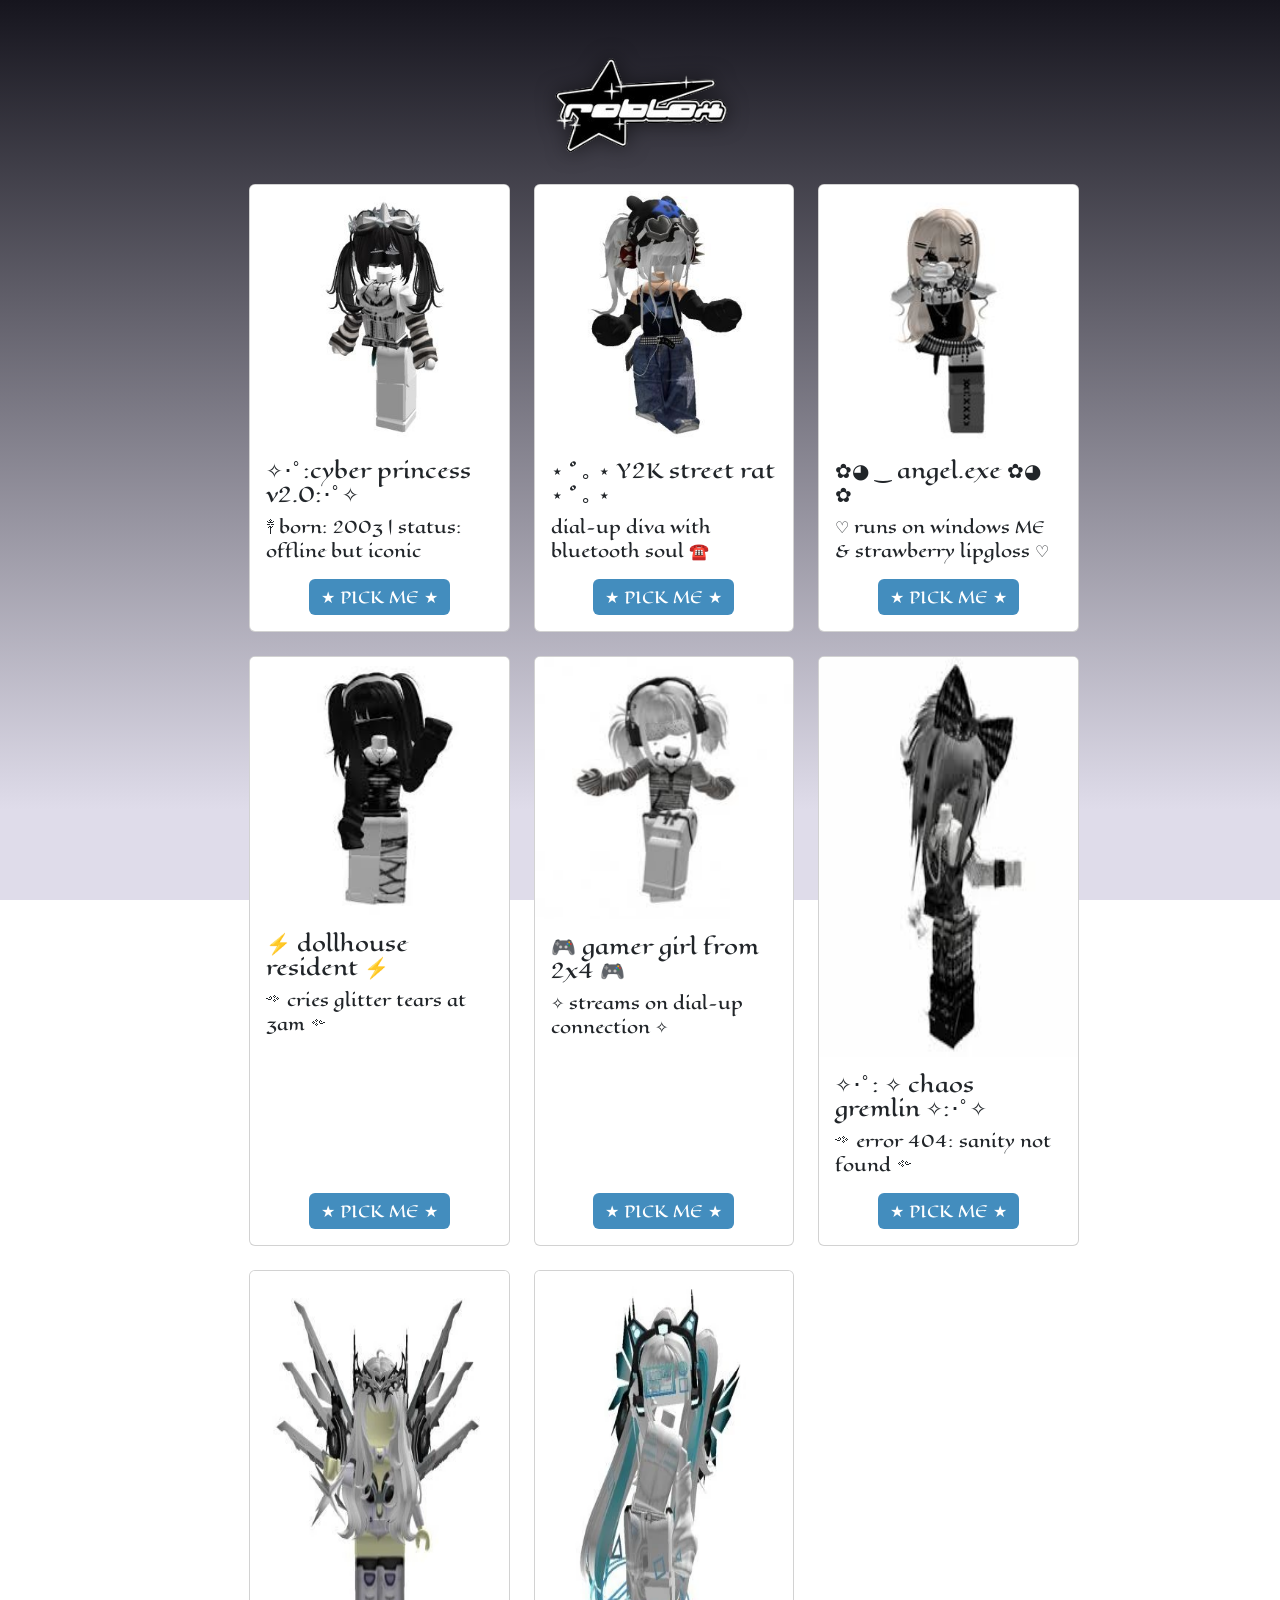
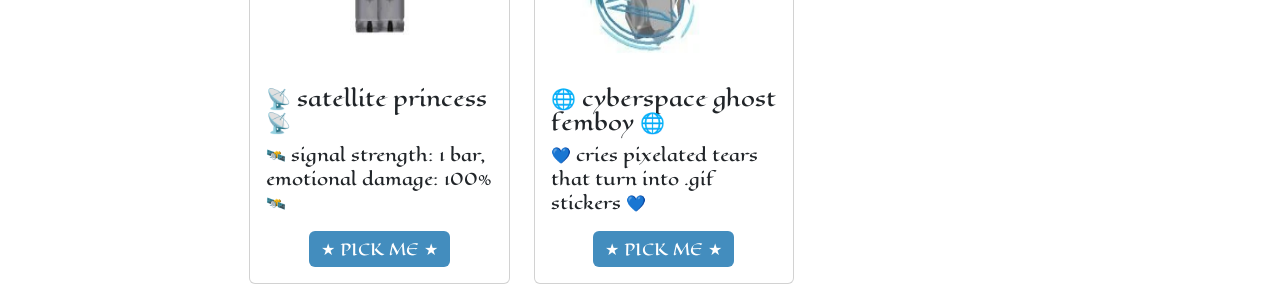
<file: pricing.html>
<!DOCTYPE html>
<html lang="en">

<head>
    <meta charset="UTF-8">
    <meta name="viewport" content="width=device-width, initial-scale=1.0">
    <title>RB</title>
    <link href="https://cdn.jsdelivr.net/npm/bootstrap@5.3.8/dist/css/bootstrap.min.css" rel="stylesheet" integrity="sha384-sRIl4kxILFvY47J16cr9ZwB07vP4J8+LH7qKQnuqkuIAvNWLzeN8tE5YBujZqJLB" crossorigin="anonymous">
    <link rel="icon" href="source/images/logo.png" type="image/png">
    <link rel="apple-touch-icon" href="source/images/logo.png">
    <link rel="stylesheet" href="source/styles/reg.css">
    <link rel="stylesheet" href="source/styles/mycss.css">
</head>

<body>
    <header>

        <nav class="navbar navbar-expand-lg">
            <a href="index.html" class="logo-overlay">
                <img src="source/images/logo.png" alt="Logo">
            </a>



            </div>
            </div>
        </nav>

    </header>

    <section>

        <div class="container-fluid m-4">
            <div class="row">
                <div class="col-lg-2">

                </div>
                <div class="col-lg-8 col-md-12">
                    <div class="row g-4">
                        <div class="col-lg-4 col-md-6 ">
                            <div class="card">
                                <img src="source/images/1.jpg" class="card-img-top" alt="...">
                                <div class="card-body">
                                    <h5 class="card-title">✧･ﾟ:cyber princess v2.0:･ﾟ✧</h5>
                                    <p class="card-text"> ༒ born: 2003 | status: offline but iconic</p>
                                    <a href="register.html" class="btn btn-primary">★ PICK ME ★</a>
                                </div>
                            </div>
                        </div>
                        <div class="col-lg-4 col-md-6 ">
                            <div class="card">
                                <img src="source/images/2.jpg" class="card-img-top" alt="...">
                                <div class="card-body">
                                    <h5 class="card-title">⋆ ˚ ｡ ⋆ Y2K street rat ⋆ ˚ ｡ ⋆</h5>
                                    <p class="card-text">dial-up diva with bluetooth soul ☎️</p>
                                    <a href="register.html" class="btn btn-primary">★ PICK ME ★</a>
                                </div>
                            </div>
                        </div>
                        <div class="col-lg-4 col-md-6 ">
                            <div class="card">
                                <img src="source/images/3.jpg" class="card-img-top" alt="...">
                                <div class="card-body">
                                    <h5 class="card-title">✿◕ ‿ angel.exe ✿◕ ✿</h5>
                                    <p class="card-text">♡ runs on windows ME & strawberry lipgloss ♡</p>
                                    <a href="register.html" class="btn btn-primary">★ PICK ME ★</a>
                                </div>
                            </div>
                        </div>
                        <div class="col-lg-4 col-md-6 ">
                            <div class="card">
                                <img src="source/images/4.jpg" class="card-img-top" alt="...">
                                <div class="card-body">
                                    <h5 class="card-title">⚡ dollhouse resident ⚡</h5>
                                    <p class="card-text">༺ cries glitter tears at 3am ༻</p>
                                    <a href="register.html" class="btn btn-primary">★ PICK ME ★</a>
                                </div>
                            </div>
                        </div>
                        <div class="col-lg-4 col-md-6 ">
                            <div class="card">
                                <img src="source/images/7.jpg" class="card-img-top" alt="...">
                                <div class="card-body">
                                    <h5 class="card-title">🎮 gamer girl from 2x4 🎮</h5>
                                    <p class="card-text">✧ streams on dial-up connection ✧</p>
                                    <a href="register.html" class="btn btn-primary">★ PICK ME ★</a>
                                </div>
                            </div>
                        </div>
                        <div class="col-lg-4 col-md-6">
                            <div class="card">
                                <img width="352" height="400" src="source/images/8.jpg" class="card-img-top" alt="...">
                                <div class="card-body">
                                    <h5 class="card-title">✧･ﾟ: ✧ chaos gremlin ✧:･ﾟ✧</h5>
                                    <p class="card-text">༺ error 404: sanity not found ༻</p>
                                    <a href="register.html" class="btn btn-primary">★ PICK ME ★</a>
                                </div>
                            </div>
                        </div>
                        <div class="col-lg-4 col-md-6">
                            <div class="card">
                                <img width="352px" height="400px" src="source/images/10.jpg" class="card-img-top" alt="...">
                                <div class="card-body">
                                    <h5 class="card-title">📡 satellite princess 📡</h5>
                                    <p class="card-text"> 🛰️ signal strength: 1 bar, emotional damage: 100% 🛰️ </p>
                                    <a href="register.html" class="btn btn-primary">★ PICK ME ★</a>
                                </div>
                            </div>
                        </div>
                        <div class="col-lg-4 col-md-6">
                            <div class="card">
                                <img style=="352px" height="400px" src="source/images/11.jpg" class="card-img-top" alt="...">
                                <div class="card-body">
                                    <h5 class="card-title">🌐 cyberspace ghost femboy 🌐 </h5>
                                    <p class="card-text"> 💙 cries pixelated tears that turn into .gif stickers 💙 </p>
                                    <a href="register.html" class="btn btn-primary">★ PICK ME ★</a>
                                </div>
                            </div>
                        </div>


                    </div>
                </div>
            </div>
        </div>
        <div class="col-lg-2 col-md-6">

        </div>
        </div>
        </div>
    </section>

    <footer>

    </footer>
    <div id="registerModal" class="modal">
        <div class="modal-content">
            <span class="close">&times;</span>
            <h2>REGISTER</h2>
            <form id="registerForm">
                <div class="form-group">
                    <label for="username">Name</label>
                    <input type="text" id="username" name="username" required>
                </div>

                <div class="form-group">
                    <label for="email">Email</label>
                    <input type="email" id="email" name="email" required>
                </div>

                <div class="form-group">
                    <label for="password">Password</label>
                    <input type="password" id="password" name="password" required>
                </div>

                <button type="submit" class="btn-register">Log in</button>
            </form>

            <p class="login-link">
                Have an account already? <a href="#" id="showLogin">Enter</a>
            </p>
        </div>
    </div>

    <div id="loginModal" class="modal">
        <div class="modal-content">
            <span class="close">&times;</span>
            <h2>Enter</h2>
            <form id="loginForm">
                <div class="form-group">
                    <label for="loginEmail">Email</label>
                    <input type="email" id="loginEmail" name="loginEmail" required>
                </div>

                <div class="form-group">
                    <label for="loginPassword">Password</label>
                    <input type="password" id="loginPassword" name="loginPassword" required>
                </div>

                <button type="submit" class="btn-register">Enter</button>
            </form>
        </div>
    </div>
    <script src="https://cdn.jsdelivr.net/npm/bootstrap@5.3.8/dist/js/bootstrap.bundle.min.js" integrity="sha384-FKyoEForCGlyvwx9Hj09JcYn3nv7wiPVlz7YYwJrWVcXK/BmnVDxM+D2scQbITxI" crossorigin="anonymous"></script>
    <script src="source/reg.js"></script>

</body>

</html>
</file>
<file: source/styles/reg.css>
.modal {
    display: none;
    /* Скрыто по умолчанию */
    position: fixed;
    z-index: 10000;
    left: 0;
    top: 0;
    width: 100%;
    height: 100%;
    overflow: auto;
    background-color: rgba(0, 0, 0, 0.6);
    /* полупрозрачный фон */
    backdrop-filter: blur(5px);
    /* размытие фона */
}

.modal-content {
    background-color: #fefefe;
    margin: 10% auto;
    /* 10% сверху, по центру */
    padding: 40px;
    border: 1px solid #888;
    width: 90%;
    max-width: 450px;
    border-radius: 15px;
    box-shadow: 0 5px 30px rgba(0, 0, 0, 0.3);
    animation: modalFadeIn 0.3s ease-out;
}

@keyframes modalFadeIn {
    from {
        opacity: 0;
        transform: translateY(-50px);
    }
    to {
        opacity: 1;
        transform: translateY(0);
    }
}

.close {
    color: #aaa;
    float: right;
    font-size: 28px;
    font-weight: bold;
    cursor: pointer;
    transition: color 0.3s;
}

.close:hover,
.close:focus {
    color: #000;
}

.modal-content h2 {
    margin-top: 0;
    color: #333;
    text-align: center;
    margin-bottom: 30px;
}

.form-group {
    margin-bottom: 20px;
}

.form-group label {
    display: block;
    margin-bottom: 8px;
    color: #555;
    font-weight: 500;
}

.form-group input {
    width: 100%;
    padding: 12px;
    border: 2px solid #ddd;
    border-radius: 8px;
    font-size: 16px;
    transition: border-color 0.3s;
    box-sizing: border-box;
}

.form-group input:focus {
    outline: none;
    border-color: rgb(67, 141, 190);
}

.btn-register {
    width: 100%;
    padding: 14px;
    background-color: rgb(67, 141, 190);
    color: white;
    border: none;
    border-radius: 8px;
    font-size: 16px;
    font-weight: bold;
    cursor: pointer;
    transition: background-color 0.3s;
}

.btn-register:hover {
    background-color: #0056b3;
}

.login-link {
    text-align: center;
    margin-top: 20px;
    color: #666;
}

.login-link a {
    color: rgb(67, 141, 190);
    text-decoration: none;
}

.login-link a:hover {
    text-decoration: underline;
}
</file>
<file: source/styles/mycss.css>
@import url(https://fonts.googleapis.com/css?family=Eagle+Lake&display=swap);
body {
    background: linear-gradient(180deg, #16151e 0%, #dfdcea 90%);
    font-family: 'Eagle Lake', cursive;
    background-attachment: fixed;
    min-height: 100vh;
    margin: 0;
}

.nav-link {
    color: rgb(116, 200, 221);
}

.navbar-nav .nav-link.active {
    color: rgb(116, 200, 221);
}

.navbar.navbar-expand-lg {
    background-color: none;
    height: 160px;
}

.navbar-brand img {
    width: 200px;
    padding: 0px;
    position: absolute;
    left: 50%;
    transform: translateX(-50%);
    z-index: 10;
    top: -20%;
}

.navbar-toggler {
    background-color: #ffffff;
    color: #ffffff;
    border: 0;
}

.card {
    height: 100%;
    display: flex;
    flex-direction: column;
}

.card-body {
    display: flex;
    flex-direction: column;
    align-items: center;
}

.card-body .btn {
    margin-top: auto;
}

.btn.btn-primary {
    background-color: rgb(67, 141, 190);
    border: none;
}

@media (max-width: 768px) {
    .container-fluid {
        padding-left: 15px !important;
        padding-right: 15px !important;
    }
    .row {
        margin-left: -10px !important;
        margin-right: -10px !important;
    }
    .col-lg-4,
    .col-md-6,
    .col-sm-6,
    .col-12 {
        padding-left: 10px !important;
        padding-right: 10px !important;
    }
    .card {
        margin: 0 auto 20px auto !important;
        width: 100% !important;
        max-width: 350px !important;
        border-radius: 15px !important;
        box-shadow: 0 4px 20px rgba(0, 0, 0, 0.1) !important;
    }
    .card-img-top {
        height: 280px !important;
        object-fit: contain !important;
        padding: 20px !important;
        background: #fff !important;
    }
    .card-title {
        font-size: 1.3rem !important;
        text-align: center !important;
        padding: 10px 15px !important;
        line-height: 1.4 !important;
    }
    .card-text {
        font-size: 0.9rem !important;
        text-align: center !important;
        padding: 5px 15px 15px 15px !important;
        color: #666 !important;
    }
    .btn-primary {
        display: block !important;
        margin: 0 auto 20px auto !important;
        width: 80% !important;
        max-width: 200px !important;
        font-size: 0.9rem !important;
        padding: 10px 20px !important;
    }
}

@media (max-width: 400px) {
    .card {
        max-width: 95% !important;
        margin: 0 auto 15px auto !important;
    }
    .card-img-top {
        height: 250px !important;
        padding: 15px !important;
    }
    .card-title {
        font-size: 1.1rem !important;
        padding: 8px 10px !important;
    }
    .card-text {
        font-size: 0.85rem !important;
        padding: 5px 10px 10px 10px !important;
    }
    .btn-primary {
        width: 90% !important;
        font-size: 0.85rem !important;
        padding: 8px 15px !important;
    }
}

.btn-primary:hover {
    background: linear-gradient(45deg, #007bff, #00d4ff, #007bff);
    background-size: 200% 200%;
    animation: gradientShift 2s ease infinite;
    box-shadow: 0 0 15px rgba(0, 212, 255, 0.6);
}

@keyframes gradientShift {
    0% {
        background-position: 0% 50%;
    }
    50% {
        background-position: 100% 50%;
    }
    100% {
        background-position: 0% 50%;
    }
}

.logo-overlay {
    position: absolute;
    top: 0px;
    /* Отступ сверху */
    left: 50%;
    transform: translateX(-50%);
    /* Центрируем по горизонтали */
    z-index: 10;
    /* Поверх всего */
    display: block;
    text-decoration: none;
}

.logo-overlay img {
    width: 200px;
    /* Размер логотипа */
    height: auto;
    filter: drop-shadow(0 0 10px rgba(0, 0, 0, 0.5));
    /* Тень для логотипа */
    transition: all 0.3s ease;
}


/* Эффект при наведении на логотип */

.logo-overlay:hover img {
    transform: scale(1.05);
    filter: drop-shadow(0 0 20px rgba(255, 255, 255, 0.5));
}
</file>
